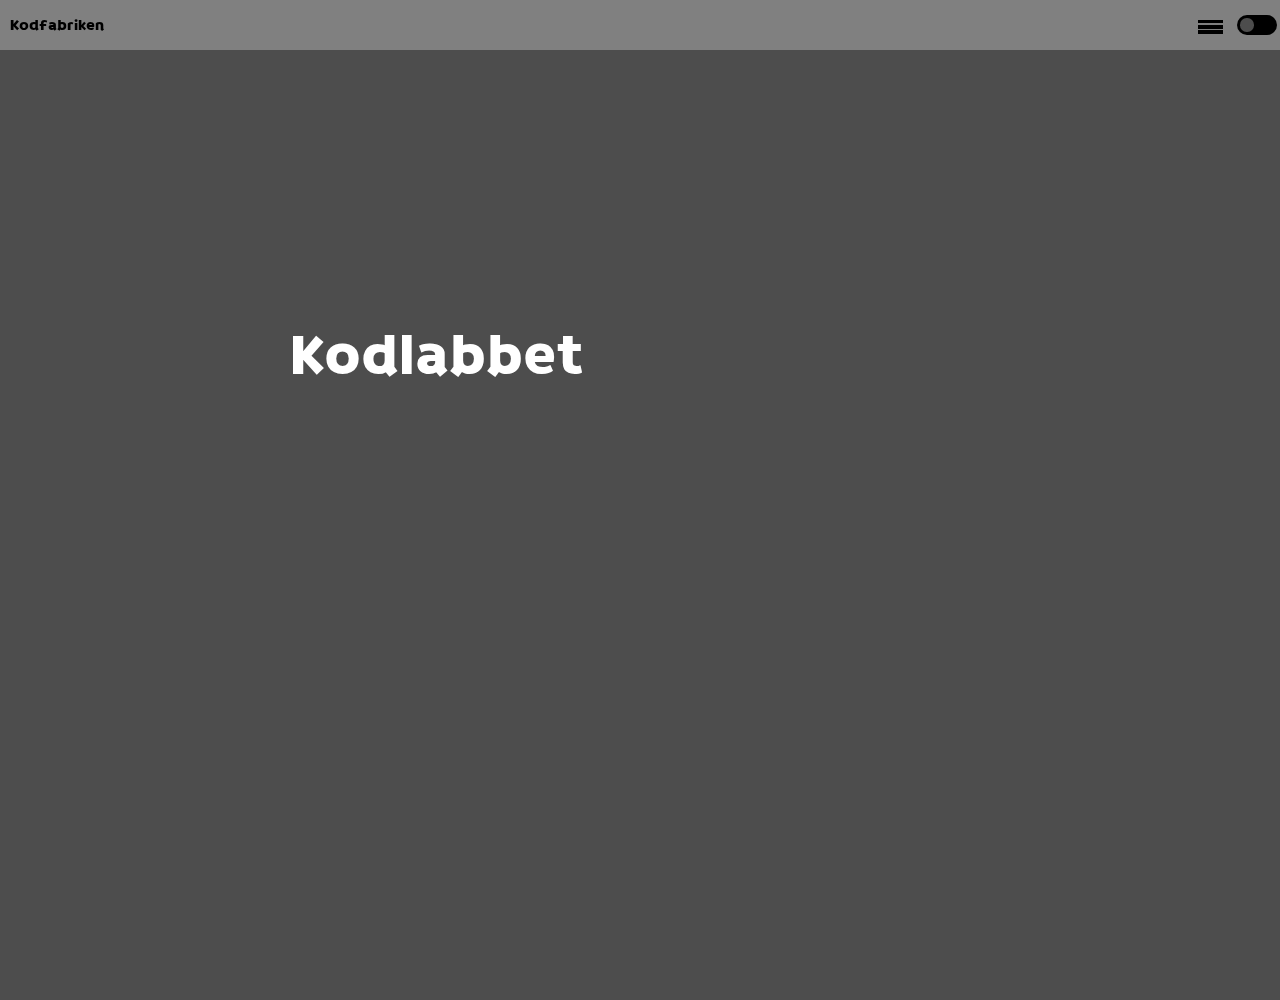
<file: index.html>
<!DOCTYPE html>
<html lang="en">
<head>
    <link href="https://cdn.jsdelivr.net/npm/bootstrap@5.3.2/dist/css/bootstrap.min.css" rel="stylesheet" integrity="sha384-T3c6CoIi6uLrA9TneNEoa7RxnatzjcDSCmG1MXxSR1GAsXEV/Dwwykc2MPK8M2HN" crossorigin="anonymous">
    <link rel="preconnect" href="https://fonts.googleapis.com">
<link rel="preconnect" href="https://fonts.gstatic.com" crossorigin>
<link href="https://fonts.googleapis.com/css2?family=Bakbak+One&family=Braah+One&family=Calligraffitti&family=Lato:wght@700&display=swap" rel="stylesheet">
   <link href="https://cdn.jsdelivr.net/npm/bootstrap@5.3.2/dist/css/bootstrap.min.css" rel="stylesheet" integrity="sha384-T3c6CoIi6uLrA9TneNEoa7RxnatzjcDSCmG1MXxSR1GAsXEV/Dwwykc2MPK8M2HN" crossorigin="anonymous">
   
   <link rel="stylesheet" href="design.css">
    <meta charset="UTF-8">
    <meta name="viewport" content="width=device-width, initial-scale=1.0">
    <title>Startsida</title>
</head>
<body>
   
    <header>
        
        
        <a href="index.html" class="logo" >Kodfabriken</a>
        <div class="menubuttons">
            <div class="meny" >
                <span class="ham1"></span>
                <span class="ham2"></span>
                <span class="ham3"></span>
            </div>
                <div class="darkModeContainer" style="display:flex; ">
                <input id="dark-mode" class="toggle" type="checkbox" style="display:flex; align-items:center;">
                <div class="curtain"></div>
            </div>
            </div>
                <div class="headerLinkS" >
                    <a href="tutorials.html" class="link1" >Tutorials</a>
                    <a href="information.html" class="link2">Information</a>
                </div>
               
            </div> 
            
            <div class="block">
            
                <nav>
                     <ul>
                            <li><a href="tutorials.html">Tutorials</a></li>
                            <li><a href="#">Link 2</a></li>
                            <li><a href="#">Link 3</a></li>
                    </ul>
                </nav>
            </div>
        
        
        </header>
    <main>
        <div>
            <div class="startsidaLogo">
                <p class="text-center">Kodlabbet</p>
            </div>
        </div>
        
            <!-- Knapp för att komma till menyerna.-->
            <!-- <div class="text-center">
                <div class="tutorialsKnapp">
                <a href="tutorials.html">Tutorials</h1></a>
            
                </div>
            </div>  -->
            
        

        <!--
        <img src="367274-deepminds-ai-is-learning-about-the-art-of-coding.jpg" alt="programmeringsbild" class="startsidabild">-->
    </main>
    <script src="script.js"></script>
   
</body>
</html>
</file>
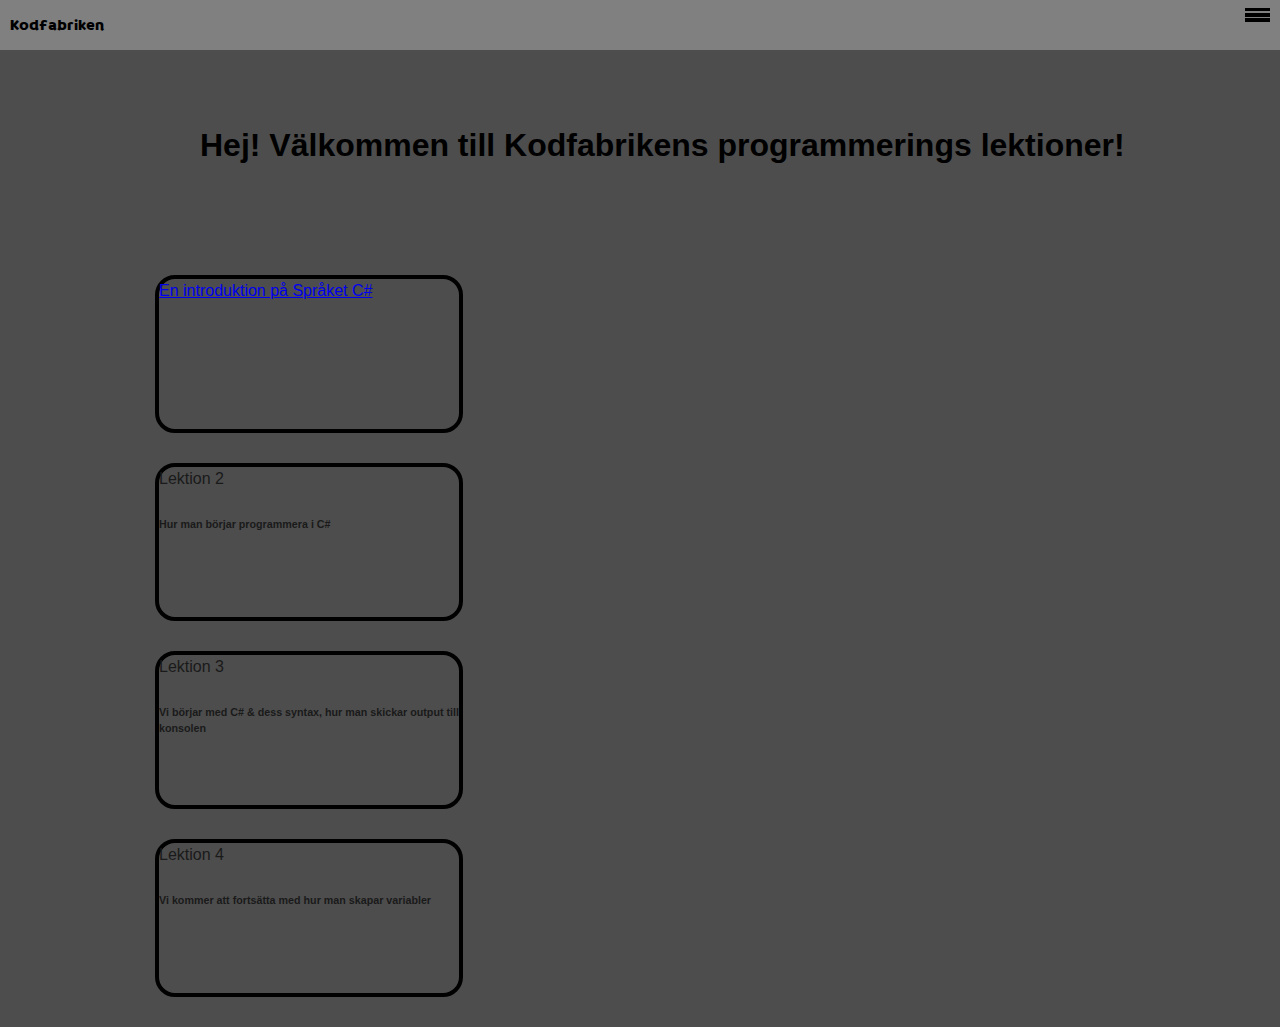
<file: tutorials.html>
<!DOCTYPE html>
<html lang="en">
<head>
    <link rel="stylesheet" href="design.css">
    <meta charset="UTF-8">
    <meta name="viewport" content="width=device-width, initial-scale=1.0">
    <link href="https://fonts.googleapis.com/css2?family=Bakbak+One&family=Braah+One&family=Calligraffitti&family=Lato:wght@700&display=swap" rel="stylesheet">

    <link href="https://cdn.jsdelivr.net/npm/bootstrap@5.3.2/dist/css/bootstrap.min.css" rel="stylesheet" integrity="sha384-T3c6CoIi6uLrA9TneNEoa7RxnatzjcDSCmG1MXxSR1GAsXEV/Dwwykc2MPK8M2HN" crossorigin="anonymous">
    <title>Tutorials</title>
</head>
<body>
    <header>
        <a href="index.html" class="logo" >Kodfabriken</a>
        <div class="meny">
            <span class="ham1"></span>
            <span class="ham2"></span>
            <span class="ham3"></span>
        </div>
        
        <div class="block">
            <nav>
                 <ul>
                        <li><a href="tutorials.html">Tutorials</a></li>
                        <li><a href="#">Link 2</a></li>
                        <li><a href="#">Link 3</a></li>
                </ul>
            </nav>
        </div>
        <div class="headerLinkS">
            <a href="tutorials.html" class="link1" >Tutorials</a>
            <a href="information.html" class="link2">Information</a>
        </div>
    </header>
    <main>
        
            <div>             <h1 style="position: absolute; top:100px; left:200px; color: #000000;" >Hej! Välkommen till Kodfabrikens programmerings lektioner!</h1> 
            <div class="row" style="position:absolute; top: 240px; left: 120px; margin: 5px;">
                
                <div class="col-md-3" style="width:300px; height: 150px;">
                <a href="tutorial1.html">
                  <div   id="tut1">
                    En introduktion på Språket C#
                   
                   <!-- <img src="COLOURBOX4380441.jpg" class="Tut1img" alt="Programmering"> -->
                   
                 
            </a>
        </div>
        </div>

          

            
            <div id="tut2" class="col-md-3" style="width:300px; height:150px;">
                
                Lektion 2
            

                <h6> Hur man börjar programmera i C#</h6>
            </div>
            
            
            <div id="tut3" class="col-md-3" style="width:300px; height:150px;">
                Lektion 3



                <h6> Vi börjar med C# & dess syntax, hur man skickar output till konsolen</h6>
            </div>
            
            <div  id="tut4"  class="col-md-3" style="width:300px; height:150px;">
                Lektion 4

                <h6> Vi kommer att fortsätta med hur man skapar variabler</h6>
            </div>

                
             </div>

    </main>

    <script src="script.js"></script>
</body>
</html>
</file>
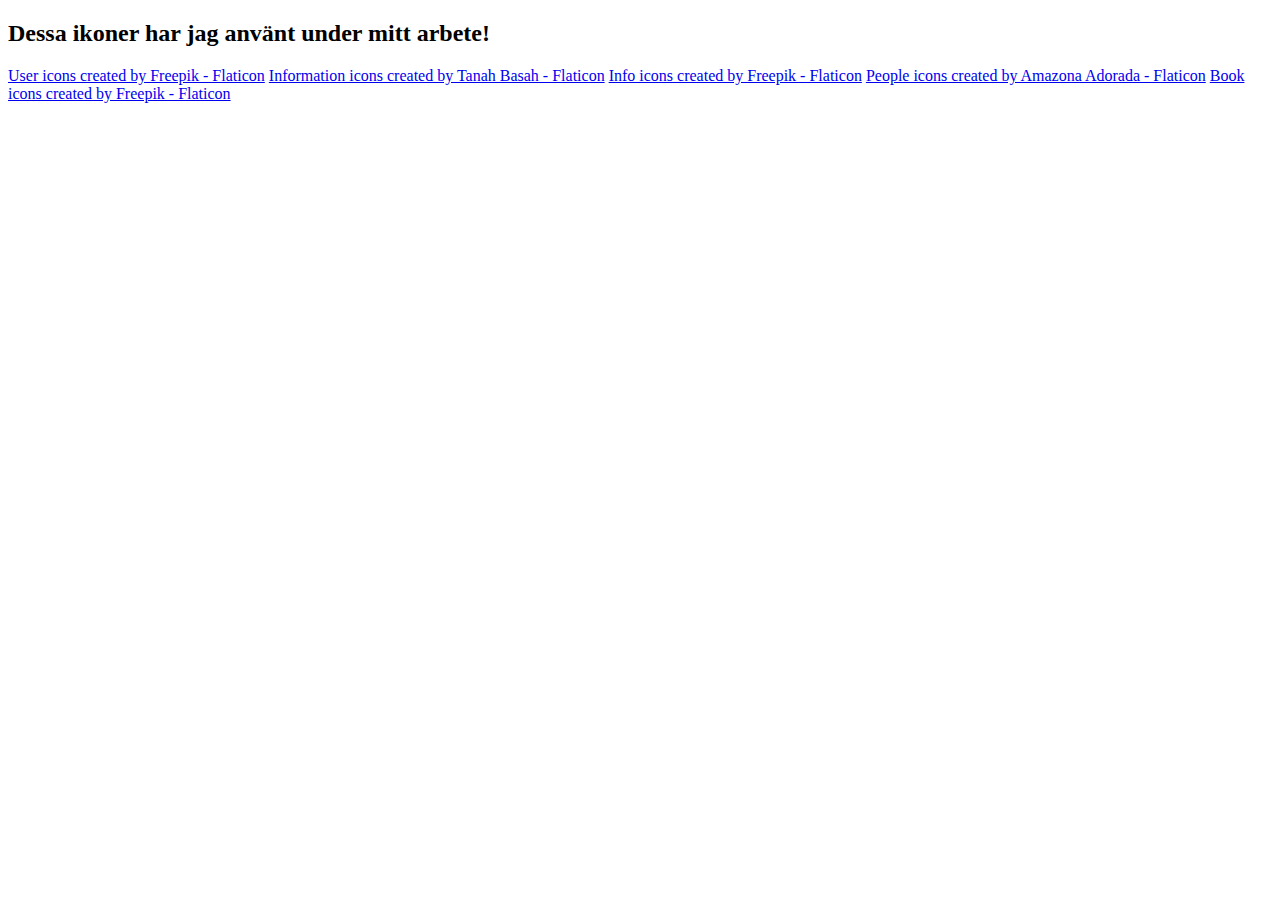
<file: gymnasiearbete/info.html>
<!DOCTYPE html>
<html lang="en">
<head>
    <meta charset="UTF-8">
    <meta name="viewport" content="width=device-width, initial-scale=1.0">
    <title>Document</title>
</head>
<body>
    
    <h2>Dessa ikoner har jag använt under mitt arbete!</h2>
    <a href="https://www.flaticon.com/free-icons/user" title="user icons">User icons created by Freepik - Flaticon</a>
    <a href="https://www.flaticon.com/free-icons/information" title="information icons">Information icons created by Tanah Basah - Flaticon</a>
    <a href="https://www.flaticon.com/free-icons/info" title="info icons">Info icons created by Freepik - Flaticon</a>
    <a href="https://www.flaticon.com/free-icons/people" title="people icons">People icons created by Amazona Adorada - Flaticon</a>
    <a href="https://www.flaticon.com/free-icons/book" title="book icons">Book icons created by Freepik - Flaticon</a>
</body>
</html>
</file>
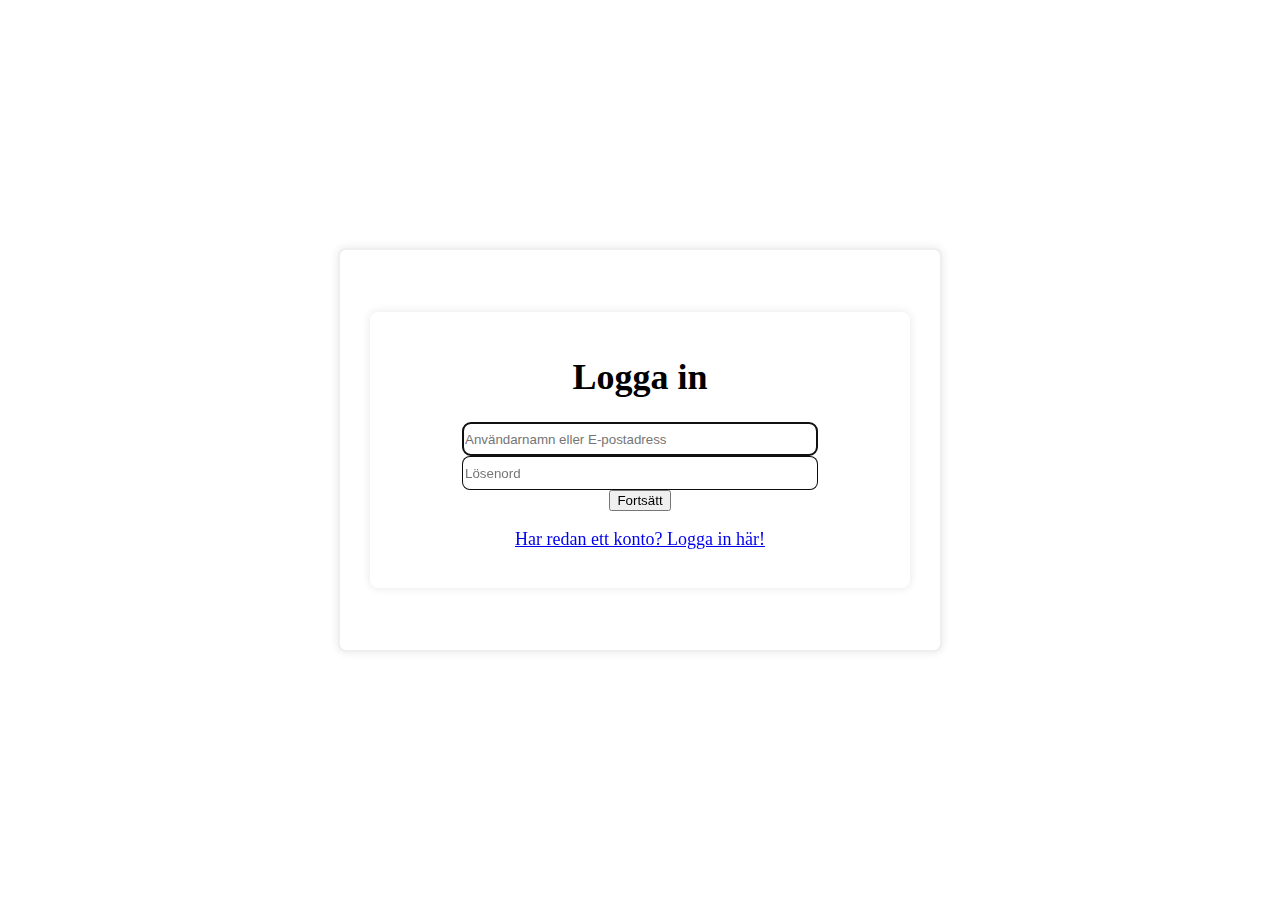
<file: gymnasiearbete/Loggain.html>
<!DOCTYPE html>
<html lang="en">
<head>
    <meta charset="UTF-8">
    <meta name="viewport" content="width=device-width, initial-scale=1.0">
    <link rel="stylesheet" href="style2.css">
    <title>Logga in</title>
</head>
<body>
    <div class="container">
        <form class="form" id="login">
            <h1 class="form_title">Logga in</h1>
            <div class="form__message--error"></div>
            <div class="form__input-group"></div>
            <input type="text" autofocus class="form__input" placeholder="Användarnamn eller E-postadress">
            <div class="felmeddelande-error"></div>
            <div class="form__input-group"></div>
            <input type="password" autofocus class="form__input" placeholder="Lösenord">
            <div class="felmeddelande-error"></div>
            <button class="form__knapp" type="submit">Fortsätt</button>
           
            <p class="form__text">
                <a href="skapakonto.html" class="form__link" id="linkloggain">Har redan ett konto? Logga in här!</a>
            </p>
        </form>
        
    </div>
    <script src="script.js"></script>
</body>
</html>
</file>
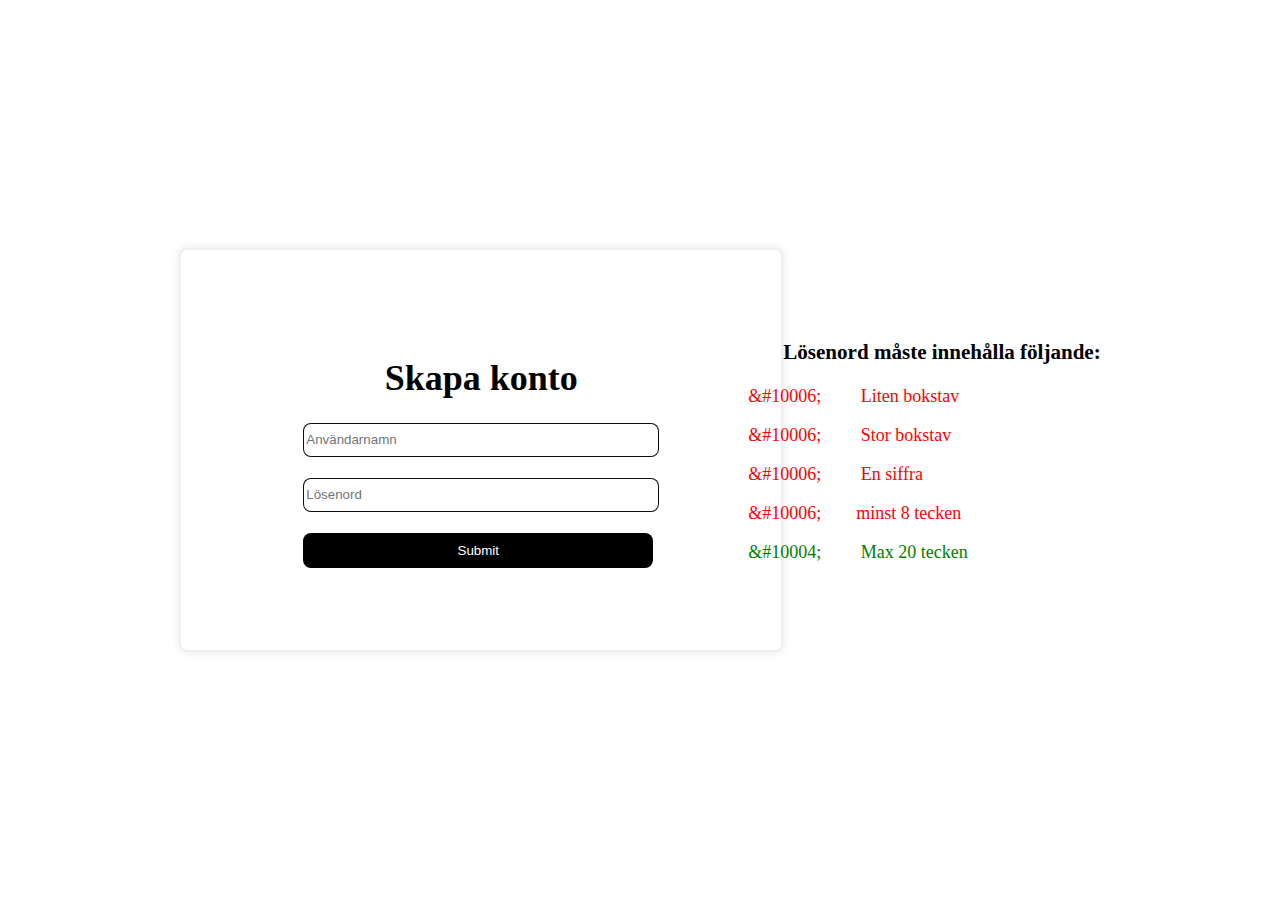
<file: gymnasiearbete/skapakonto.html>
<!DOCTYPE html>
<html lang="en">
<head>
    <meta charset="UTF-8">
    <meta name="viewport" content="width=device-width, initial-scale=1.0">
    <title>Skapa konto</title>
    <link rel="stylesheet" href="style2.css">
    
</head>
<body>
    
    <div class="container">
        <h1>Skapa konto</h1>

    <form id="form" method="POST">
        
         <input type="text" name="usrname" id="usrname" placeholder="Användarnamn">
         <br>
        <br>
        
        
        
    
        
        <input type="password" name="password" id="password" onkeyup="valideralösen()"     placeholder="Lösenord">
        <br>
        <br>
        <input class="knappen" type="submit">
       
    </div>
    <div class="meddelande">
        <h3> Lösenord måste innehålla följande: </h3>  
        <p id="bokstav" class="invalid"> Liten bokstav</p>
        <p id="storbkstv" class="invalid"> Stor bokstav</p>
        <p id="nmr" class="invalid"> En siffra </p>
        <p id="längd" class="invalid">minst 8 tecken</p>
        <p id="maxlängd" class="valid"> Max 20 tecken</p>
    </div>
    
    
    <script: src="script2.js" type="module"></script>
    <script src="script2.js"></script>
    <style>
      #meddelande {
    display:none;
    background: #f1f1f1;
    color: #000;
    position: relative;
    padding: 20px;
    margin-top: 10px;
  }
  
  #meddelande p {
    padding: 10px 35px;
    font-size: 18px;
  }
  
  .valid {
    color: green;
  }
  
  .valid:before {
    position: relative;
    left: -35px;
    content: "&#10004;";
  }
  
  .invalid {
    color: red;
  }
  
  .invalid:before {
    position: relative;
    left: -35px;
    content: "&#10006;";
  }
    
</style>

    </form>
    
</body>
</html>
</file>
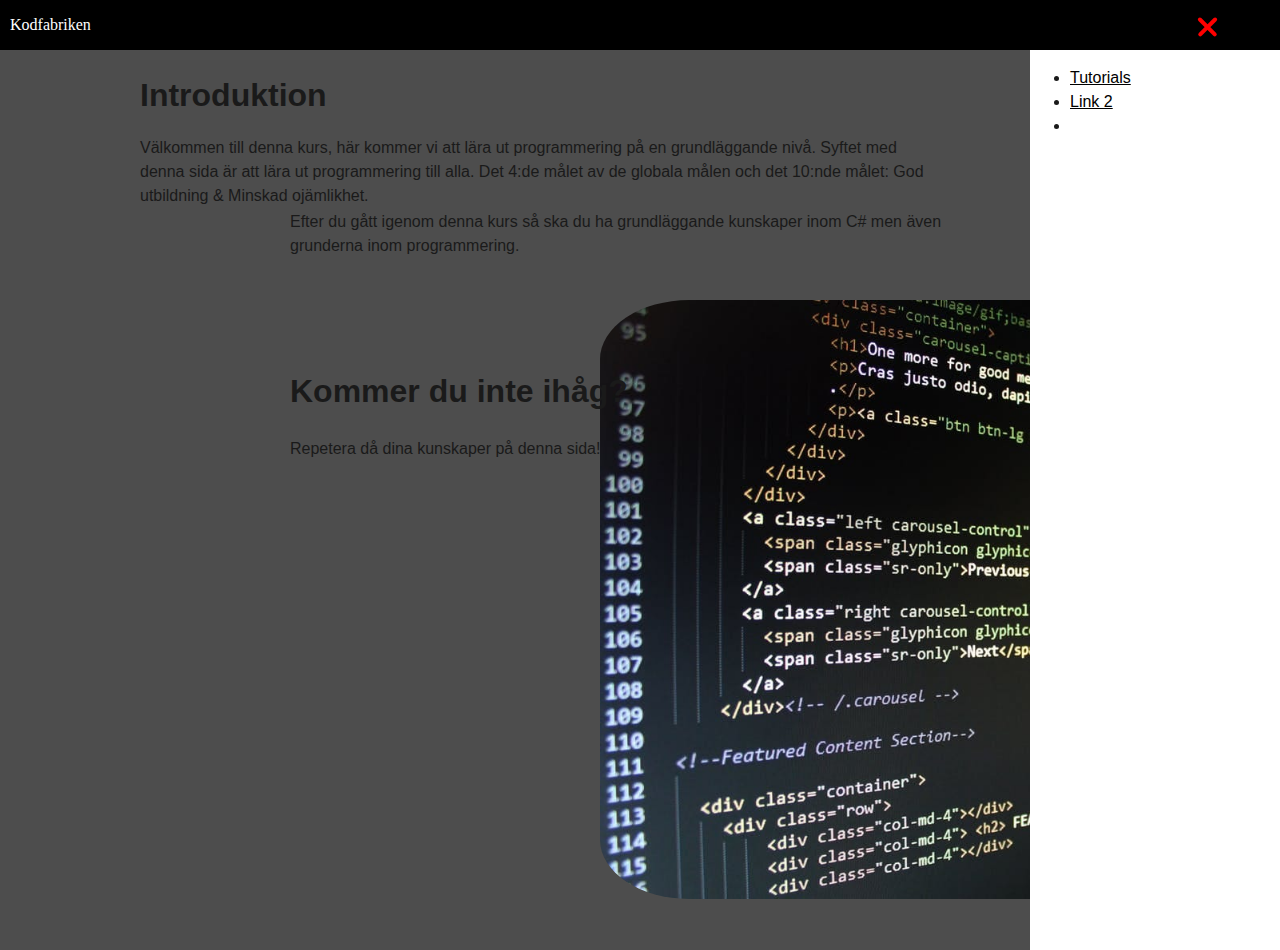
<file: gymnasiearbete/tutorial1.html>
<!DOCTYPE html>
<html lang="en">
<head>
    <meta charset="UTF-8">
    <meta name="viewport" content="width=device-width, initial-scale=1.0">
    <link rel="stylesheet" href="style.css">
    <link href="https://cdn.jsdelivr.net/npm/bootstrap@5.3.2/dist/css/bootstrap.min.css" rel="stylesheet" integrity="sha384-T3c6CoIi6uLrA9TneNEoa7RxnatzjcDSCmG1MXxSR1GAsXEV/Dwwykc2MPK8M2HN" crossorigin="anonymous">
    <title>Tutorials</title>
</head>
<body>
        <header>
    <a href="index.html" class="logo" >Kodfabriken</a>
            <div class="meny">
                <span class="ham1"></span>
                <span class="ham2"></span>
                <span class="ham3"></span>
            </div>
            
            <div class="block">
                <nav>
                     <ul>
                            <li><a href="tutorials.html" class="lnk1">Tutorials</a></li>
                            <li><a href="tutorial1.html" class="lnk2">Link 2</a></li>
                            <li><a href="tutorial2.html" class="ln3">Link 3</a></li>
                    </ul>
                </nav>
            </div>
            
        
        </header>
        <main>
        <h1 class="into-text" style="position:absolute; left:140px; top:50px; ">Introduktion</h1>
        <div style=" position: absolute; left:140px; top:120px; width:800px;">
        <p>Välkommen till denna kurs, här kommer vi att lära ut programmering på en grundläggande nivå. Syftet med denna sida är att lära ut programmering till alla. Det 4:de målet av de globala målen och det 10:nde målet: God utbildning & Minskad ojämlikhet. </p>
        <br>
        </div>
        <div class="text2">
            <br>
            <br>
            <br>
            <br>
            <br>
            <br>
            
        <p> Efter du gått igenom denna kurs så ska du ha grundläggande kunskaper inom C# men även grunderna inom programmering.</p>
        </div>

        <br>
        <br>
        <br>
        <h1>
            Kommer du inte ihåg?
        </h1>
        <p> Repetera då dina kunskaper på denna sida! </p>
        <img src="0_VYGU5sx8ET8hbar1-min.jpg" alt="programmering/kod " class="tut1img">
    </main>
    <script src="script.js"></script>
    </body>
</html>
</file>
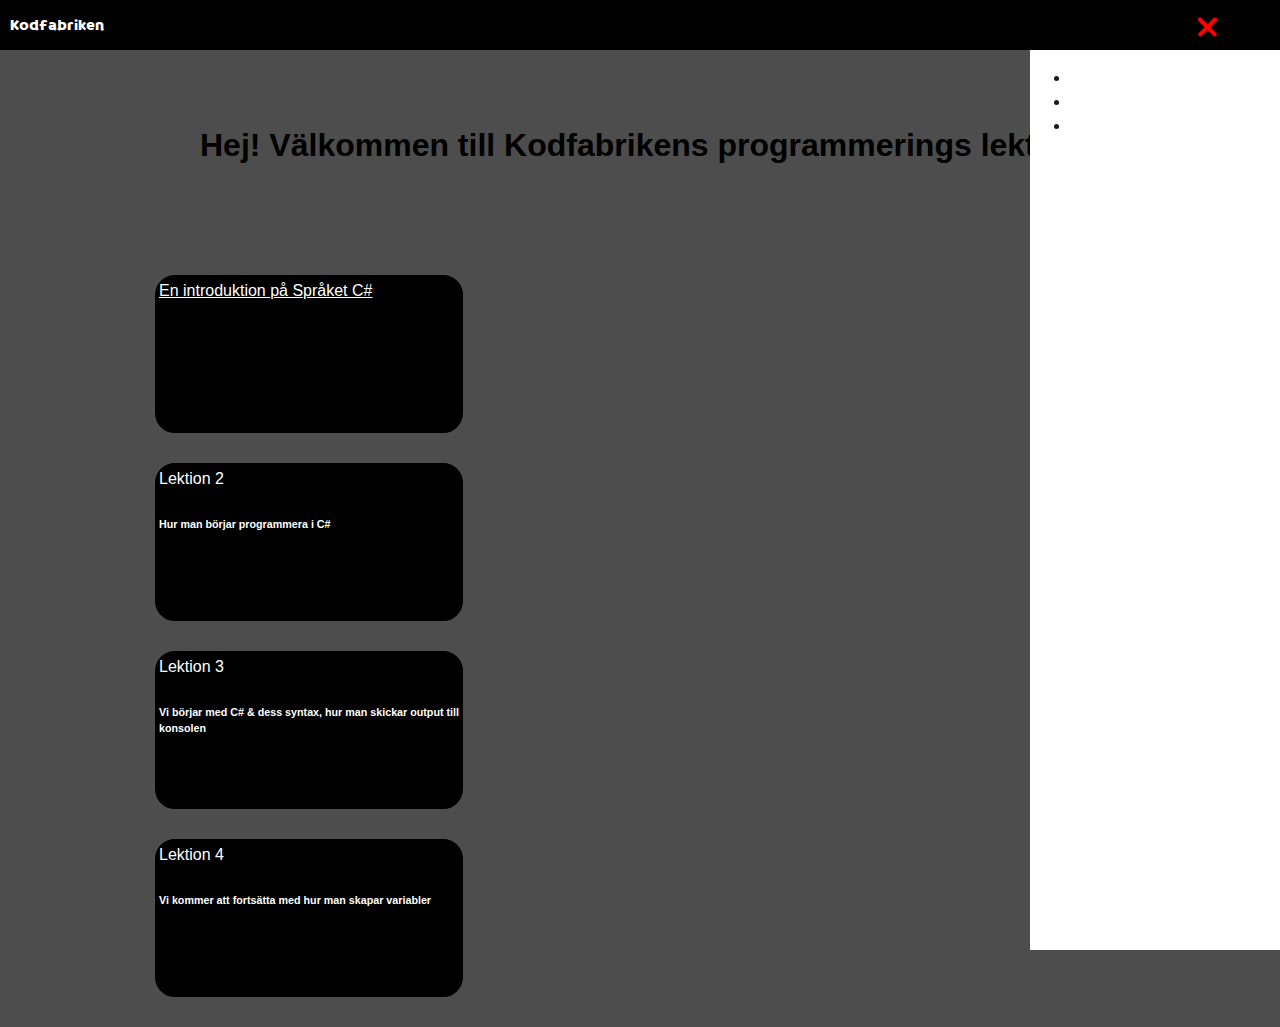
<file: gymnasiearbete/tutorials.html>
<!DOCTYPE html>
<html lang="en">
<head>
    <link rel="stylesheet" href="style.css">
    <meta charset="UTF-8">
    <meta name="viewport" content="width=device-width, initial-scale=1.0">
    <link href="https://fonts.googleapis.com/css2?family=Bakbak+One&family=Braah+One&family=Calligraffitti&family=Lato:wght@700&display=swap" rel="stylesheet">

    <link href="https://cdn.jsdelivr.net/npm/bootstrap@5.3.2/dist/css/bootstrap.min.css" rel="stylesheet" integrity="sha384-T3c6CoIi6uLrA9TneNEoa7RxnatzjcDSCmG1MXxSR1GAsXEV/Dwwykc2MPK8M2HN" crossorigin="anonymous">
    <title>Tutorials</title>
</head>
<body>
    <header>
        <a href="index.html" class="logo" >Kodfabriken</a>
        <div class="meny">
            <span class="ham1"></span>
            <span class="ham2"></span>
            <span class="ham3"></span>
        </div>
        
        <div class="block">
            <nav>
                 <ul>
                        <li><a href="tutorials.html">Tutorials</a></li>
                        <li><a href="#">Link 2</a></li>
                        <li><a href="#">Link 3</a></li>
                </ul>
            </nav>
        </div>
        <div class="headerLinkS">
            <a href="tutorials.html" class="link1" >Tutorials</a>
            <a href="information.html" class="link2">Information</a>
        </div>
    </header>
    <main>
        
            <div>             <h1 style="position: absolute; top:100px; left:200px; color: #000000;" >Hej! Välkommen till Kodfabrikens programmerings lektioner!</h1> 
            <div class="row" style="position:absolute; top: 240px; left: 120px; margin: 5px;">
                
                <div class="col-md-3" style="width:300px; height: 150px;">
                <a href="tutorial1.html">
                  <div   id="tut1">
                    En introduktion på Språket C#
                   
                   <!-- <img src="COLOURBOX4380441.jpg" class="Tut1img" alt="Programmering"> -->
                   
                 
            </a>
        </div>
        </div>

          

            
            <div id="tut2" class="col-md-3" style="width:300px; height:150px;">
                
                Lektion 2
            

                <h6> Hur man börjar programmera i C#</h6>
            </div>
            
            
            <div id="tut3" class="col-md-3" style="width:300px; height:150px;">
                Lektion 3



                <h6> Vi börjar med C# & dess syntax, hur man skickar output till konsolen</h6>
            </div>
            
            <div  id="tut4"  class="col-md-3" style="width:300px; height:150px;">
                Lektion 4

                <h6> Vi kommer att fortsätta med hur man skapar variabler</h6>
            </div>

                
             </div>

    </main>

    <script src="script.js"></script>
</body>
</html>
</file>
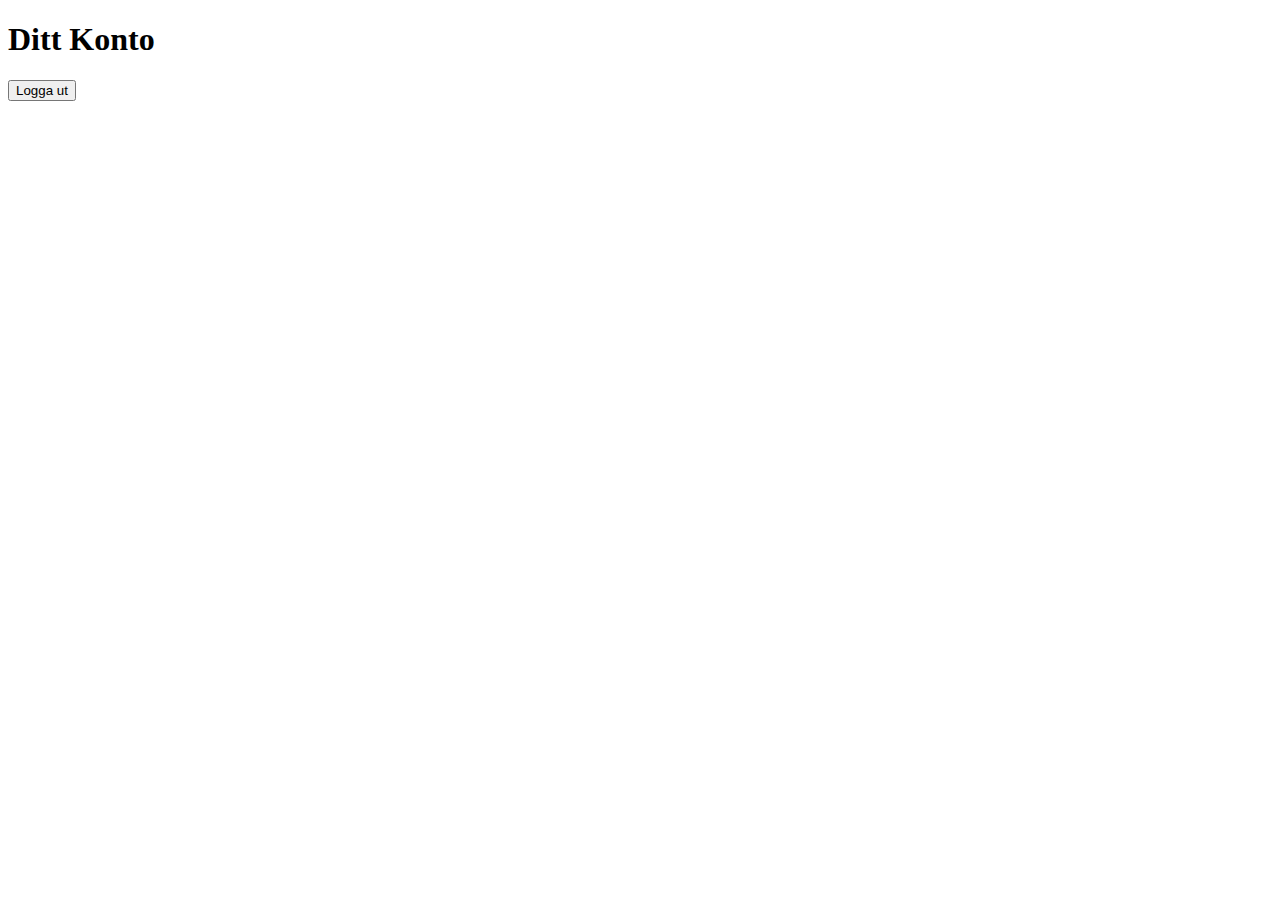
<file: gymnasiearbete/user.html>
<!DOCTYPE html>
<html lang="en">
<head>
    <meta charset="UTF-8">
    <meta name="viewport" content="width=device-width, initial-scale=1.0">
    <title>Ditt Konto</title>
</head>
<body>
    <div class="container">
        <h1 class="inactive">Ditt Konto</h1>

        <h2 class="inactive" id="usrname"></h2>
        <h2 class="inactive" id="emailAddress"></h2>
        <h2 class="inactive" id="poäng"></h2>
        <h2 class="inactive" id="rank"></h2>
        <div class="inactive" id="bar"></div>
        <button class="inactive" id="logOut">Logga ut</button>

        <h1 class="inteInloggad"></h1>

    </div>

    <script>
        var username = document.getElementById("usrname");
        var email = document.getElementById("emailAddress");
        var poäng = document.getElementById("poäng");
        var rank = document.getElementById("rank");
        var bar = document.getElementById("bar");
        var logOut = document.getElementById("logOut");


        var user = JSON.parse(localStorage.getItem("user"));
    
    </script>
</body>
</html>
</file>
<file: design.css>
:root
{
   /* --body-background-color: #787878;*/
    --text-font: 'Braah One';
    --dur: 0.3s;
        font-size: calc(40px + (80 -40) * (100vw - 320px) /(2560/320));
}
header
{
    text-align: center;
}


body
{
   
     overflow:hidden; 
  /*  background-color: var(--body-background-color); */
    color: hsl(0 , 0%, 10%);
    font: 1em/1.5 sans-serif;
    height:1000px;
    overflow: scroll;
    overflow-x: hidden;
    margin:0;
   
}


body, .toggle::before, .toggle::after
{
    background: hsl(0, 0%, 30%);
}

body, .toggle
{
position:relative;
}

/* gardin objektet som man byter till dark mode med. */
.curtain
{
    background: hsl(0, 0%, 100%);
    mix-blend-mode: difference;
    pointer-events: none;
    width:100%;
    height:100%;
    transform: scaleX(0);
    transform-origin: 0 50%;
    top: 0;
    left: 0;
}

/* När man togglar mellan de olika lägena*/
.toggle
{
    background: currentColor;
    border-radius: 0.75em;
    cursor:pointer;
    width: 3em;
    height: 1.5em;
    -webkit-appearance: none;
    appearance: nome;
    -webkit-tap-highlight-color: transparent;
    overflow: hidden;


}

.curtain, .toggle::before, .toggle::after
{
position:absolute;
transition: transform var(--dur);
}

.curtain, .toggle::before, .toggle:checked::after
{
    transition-timing-function: ease-out;

}

.toggle::before, .toggle::after
{
    border-radius: 50%;
    content: "";
    display:block;
    top:0.25em;
    left:0.25em;
    width:1em;
    height: 1em;
}

.toggle::before, .toggle:checked::after
{
    transition-delay: 0s;
}

.toggle:checked::before, .toggle::after
{
    transition-delay: calc(var(--dur)* 0.75);
    transition-timing-function: cubic-bezier(0.3, 1.6, 0.5, 0.7);
}

.toggle::before
{
    transform: translateX(-1.5em);
}
.toggle:checked::before
{
    transform: translateX(1.5em);
}

.toggle:checked::after
{
    transform: translateX(3em);
}

.toggle:checked ~ .curtain
{
    transform: scaleX(1);
}

.toggle:focus
{
    outline: transparent;
}
header
{
    
    background-color: grey;
    
    display: flex;
    height:50px;
    width:100%; 
    margin:0;
    justify-content: space-between;
    align-items: center;
}


.logo
{
    margin:10px;
    text-align: left;
    font-family: var(--text-font);
    color:black;
    text-decoration: none;
    display: inline-block;
    
}
.logo:hover
{
color: #1B278B;
}

.logo:after {
    content: '';
    position: absolute;
    width: 100%;
    transform: scaleX(0);
    height: 2px;
    bottom: 0;
    left: 0;
    background-color: #1B278B;
    transform-origin: bottom right;
    transition: transform 0.25s ease-out;
}

.logo:hover:after {
    transform: scaleX(1);
    transform-origin: bottom left;
}
.headerLinkS
{
    display: none;
}
.link1
{
    font-family: var(--text-font);
    color: black;
    text-decoration: none;
    margin:60px;
    display:none;   
}
.link2
{
 text-decoration: none;
 color: black;
 font-family: var(--text-font);
display: none;

}
.link1:hover
{
    color:#1B278B;

}
.link2:hover
{
    color: #1B278B;
}

.menubuttons
{
    display:flex;
    flex-wrap: wrap;
    justify-content: space-around;
}

.block
{
    position:absolute;
    top:50px;
    right:0;
    height:100vh;
    width:400px;
    background-color: #292967;
    z-index: -99;
    transform: translateX(100%);
}

.block.active
{
    transform: translateX(0);
    transition:0.5s;
    z-index:2;
}
.lnk1
{

    color:black;
}
.lnk2
{
    color:black;
}
.lnk3
{
    
    color:black;
}
.ham1
{
    width:25px;
    height: 3.5px;
    background-color:black;
    position:absolute;
    top:7.5px;
    right:10px;
   
}
.ham2
{
   
    width:25px;
    height:3.5px;
    background-color: black;
    position:absolute;
    top: 13px;
    right: 10px;
}
.ham3
{
    
    width:25px;
    height:3.5px;
    background-color: black;
    position:absolute; 
    top: 18px;
    right: 10px;
}
.meny   
{
    display:flex;
    position:relative;
    font-size:20px;
    padding:0px;
    cursor:pointer;
    transition: 0.2s;
    height:100%;
    width:50px;
    
}



.meny span
{
    transition:0.5s;
}
.meny.active .ham1
{
    
    top:11px;
    transform:rotate(45deg);
    
  
}
.meny.active .ham2
{
    opacity: 0;
    
}


.meny.active .ham3
{
    
    transform:rotate(-45deg);
    top:11px;
    
}



.link
{

    position: absolute;
    top:10px;
    right:40px;
    font-size:20px;
}

.startsidaLogo
{
    text-align: center;
    position:absolute;
    top: 250px;
    font-size:60px;

    animation-name: textanimation;
    animation-duration:0.7s;
    font-family: var(--text-font);
    -webkit-animation-fill-mode: forwards;
    user-select: none;
    z-index: 1;
    color:black;    
}
.startsidaLogo, toggle::before
{
    color:black;
    z-index:1;
}

 .startsidaLogo, toggle::before, toggle::after
{
    color:white;
    
}


.tutorialsKnapp
{
    border-style:dotted;
    position: absolute;
    left: 550px;
    top:320px;
    border-radius: 10px;
    width:85px;
    height:35px;
    text-align:center;
    background-color:#1B278B;
    font-size:20px;

}

/* rutor för alla tutorials */
.col-md-3
{
    
    margin: 30px;
    height:150px;
    width:200px;
    border: solid black;
    border-radius:20px;
    border-width:4px;

}

.col-md-3:hover
{
    animation-name: lektionsKnapp;
    animation-duration: 2.0000001s;
    animation-delay: 0;
    
}

@keyframes lektionsKnapp 
{
    0%
    {
        border-left-color: green;
        
    }

    20%
    {
        border-top-color: green;

    }
    40%
    {
        border-right-color: green;
    }
    60%
    {
        border-bottom-color:green;
    }
    80%
    {
        border-color: green;    
    }
}
main
{
   /* display: flex;*/
    
    max-width:700px;
    margin:auto;
    justify-content: center;
}
.tut1titel
{
    z-index: -1;
}
.tut1img
{
   position:absolute;
   top:300px;
   right:-220px;

   
   z-index: -2;
   
   width:100vh;
   border-radius:9.9%;
   
}
.texter
{
    display:flex;
    justify-content:space-around;
    flex-wrap: wrap;
}
.button:hover
{
    height:45px;
    width:95px;
    
}
.intro-text
{
    
    right:50px; 

}

.textbox
{
    border-style:solid;
    height: 120px;
    width: 360px;
}
@media screen and (max-width:780px)
{
   
    .link1
    {
        display: none;
    }
    .link2
    {
        display: none;
        display:none;

    }

    .block
    {
    
        width:100px;

    }

    .meny.active
    {
        width:100px;
        transition:0.555555599s;
        position:relative;
    }
    .startsidaLogo
    {
        text-align: center;
    }
    .meny:hover
    {
        background-color:#1B278B;
    }
    .headerLinkS
    {
        display:none;
    }

}
@keyframes textanimation
{
    0%
    {
        
        left:0%;

    }
  
    100%
    {
        left:35%;
        
    }
}
</file>
<file: gymnasiearbete/style2.css>
body
{
    --color-error: #cc3333;
    --color-success: #4bb544;
    --border-radius: 8px;
    margin:0;
    height: 100vh;
    display: flex;
    align-items:center;
    justify-content: center;
    font-size: 18px;

}

.container
{
    display: flex;
    flex-direction: column;
    align-items: center;
    justify-content: center;
    /* padding: 20px; */
    border-radius: var(--border-radius);
    box-shadow: 0 0 10px rgba(0,0,0,0.1);
    background: #fff;
    height: 400px;
    width: 600px;
    border: 2px solid #1111;

}
input
{
    width:350px;
    height: 30px;
    border-radius: var(--border-radius);
    border: 1.5px solid #000001f2;
}
.knappen
{
    width: 350px;
    height: 35px;
    border-radius: var(--border-radius);
    background-color: #000000;
    color: #ffffff;
    
}
.form
{
    display: flex;
    flex-direction: column;
    align-items: center;
    justify-content: center;
    padding: 20px;
    border-radius: var(--border-radius);
    box-shadow: 0 0 10px rgba(0,0,0,0.1);
    background: #fff;
    width: 500px;
    
}
.usrname
{
    border-radius: var(--border-radius);
    height: 30px;
    width: 200px;
    margin-bottom: 10px;
    width: 5000px;
    padding: 10px;
}

.form__link:hover
{
    text-decoration: underline;
}




  
  .password 
  {
      border-radius:20px;
      height: 30px;
      width: 200px;
  
  }
  .felmeddelande
  {
      color: red;
      font-size: 20px;
      
  }
  .korrektmeddelande
  {
      color: green;
      font-size: 20px;
  }
</file>
<file: gymnasiearbete/style.css>
:root
{
   /* --body-background-color: #787878;*/
    --text-font: 'Braah One';
    --dur: 0.3s;
        font-size: calc(40px + (80 -40) * (100vw - 320px) /(2560/320));
}



body
{
   
     overflow:hidden; 
  /*  background-color: var(--body-background-color); */
    color: hsl(0 , 0%, 10%);
    font: 1em/1.5 sans-serif;
    height:100%;
    overflow: scroll;
    overflow-x: hidden;
    margin:0;
   
}


body, .toggle::before, .toggle::after
{
    background: hsl(0, 0%, 30%);
}

body, .toggle
{
position:relative;
}

/* gardin objektet som man byter till dark mode med. */
.curtain
{
    background: hsl(0, 0%, 100%);
    mix-blend-mode: difference;
    pointer-events: none;
    width:100%;
    height:560px;
    transform: scaleX(0);
    transform-origin: 0 50%;
    top: 40px;
    left: 0;
}

/* När man togglar mellan de olika lägena*/
.toggle
{
    background: currentColor;
    border-radius: 0.75em;
    cursor:pointer;
    width: 3em;
    height: 1.5em;
    -webkit-appearance: none;
    appearance: nome;
    -webkit-tap-highlight-color: transparent;
    overflow: hidden;


}

.curtain, .toggle::before, .toggle::after
{
position:absolute;
transition: transform var(--dur);
}

.curtain, .toggle::before, .toggle:checked::after
{
    transition-timing-function: ease-out;

}

.toggle::before, .toggle::after
{
    border-radius: 50%;
    content: "";
    display:block;
    top:0.25em;
    left:0.25em;
    width:1em;
    height: 1em;
}

.toggle::before, .toggle:checked::after
{
    transition-delay: 0s;
}

.toggle:checked::before, .toggle::after
{
    transition-delay: calc(var(--dur)* 0.75);
    transition-timing-function: cubic-bezier(0.3, 1.6, 0.5, 0.7);
}

.toggle::before
{
    transform: translateX(-1.5em);
}
.toggle:checked::before
{
    transform: translateX(1.5em);
}

.toggle:checked::after
{
    transform: translateX(3em);
}

.toggle:checked ~ .curtain
{
    transform: scaleX(1);
}

.toggle:focus
{
    outline: transparent;
}
header
{
    
    background-color: black;
    
    display: flex;
    height:50px;
    width:100%; 
    margin:0;
    justify-content: space-between;
    align-items: center;
    position:relative;
    
    
}


.logo
{
    margin:10px;
    text-align: left;
    font-family: var(--text-font);
    color:white;
    text-decoration: none;
    display: inline-block;
    
}
.logo:hover
{
    color: #1B278B;
}

.logo:after {
    content: '';
    position: absolute;
    width: 100px;
    transform: scaleX(0);
    height: 2px;
    bottom: 0;
    left: 0;
    background-color: #1B278B;
    transform-origin: bottom right;
    transition: transform 0.25s ease-out;
}

.logo:hover:after {
    transform: scaleX(1);
    transform-origin: bottom left;
}
.headerLinkS
{
    display: none;
}
.link1
{
    font-family: var(--text-font);
    color: black;
    text-decoration: none;
    margin:60px;

    display:none;   

    

}
.link2
{
 text-decoration: none;
 color: black;
 font-family: var(--text-font);

 display: none;


/* display:none; */
margin-right: 80px;
}
.link1:hover
{
    color:#1B278B;

}
.link2:hover
{
    color: #1B278B;
}



.block
{
    position:absolute;
    top:50px;
    right:0;

    height:100vh;
    width:250px;
    background-color: white;
    z-index: 1;
    transform: translateX(100%);

}
.block2
{
    position:absolute;
    top:50px;
    right:0;
    height:100vh;
    width:250px;
    background-color: white;
    z-index: 1;
    transform: translateX(100%);
}
.menyKnappar2
{
    background-color: black;
    width: 170px;
    height: 35px;
    border-radius:8px;
    margin-bottom: 10px;
   
    margin-top: 10px;
    margin-right: 5px;
}
.menyKnappar2:hover
{
    transform: scale(1.05);
}
.menyKnappar2
{
    background-color: black;
    width: 170px;
    height: 35px;
    border-radius:8px;
    margin-bottom: 10px;
   text-decoration: none;
    margin-top: 10px;
    margin-right: 5px;
}
.menyKnappar2:hover
{
    transform: scale(1.05);
}


a
{
    
    color: #ffffff;
}
.icons
{
    height: 30px;
    width:30px;
    margin-right: 10px;
    margin-left:0;

}
.li
{
    font-family: 'Segoe UI', Tahoma, Geneva, Verdana, sans-serif;
    

    height:80vh;
    width:400px;
    background-color: #292967;
    z-index: -99;
    transform: translateX(100%);
    border-radius:20px;
    border: solid white 2px;

}

.block.active
{
    transform: translateX(0);
    transition:0.5s;
    z-index:2;
}
.block2.active
{
    transform: translateX(0);
    transition:0.5s;
    z-index:2;
}
.lnk1
{

    color:black;
}
.lnk2
{
    color:black;
}
.lnk3
{
    
    color:black;
}
.ham1
{
    width:25px;
    height: 3.5px;
    background-color:white;
    position:absolute;
    top:15px;
    right:10px;
   border-radius: 15px;
}
.ham2
{
   
    width:25px;
    height:3.5px;
    background-color: white;
    position:absolute;
    top: 20px;
    right: 10px;
    border-radius: 15px;
}
.ham3
{
    
    width:25px;
    height:3.5px;
    background-color: white;
    position:absolute;
    top: 26px;
    right: 10px;
    border-radius: 15px;
}
.meny
{

    position: absolute;
    right: 50px;
    top:5px;
    font-size:20px;
    padding:10px;
    cursor:pointer;
    transition: 0.2s;
    height:100%;
    width:50px;
    color: white;
    
}
.meny2
{
    position: absolute;
    right: 10px;
    top:5px;

    justify-content: end;

    font-size:20px;
    padding:10px;
    cursor:pointer;
    transition: 0.2s;
    height:100%;
    width:50px;
    
}


.meny span
{
    transition:0.5s;
}
.meny.active .ham1
{
    transform:rotate(45deg);
    top:20px;
    background-color: red;
}
.meny.active .ham2
{
    opacity: 0;
    background-color: red;
}


.meny.active .ham3
{
    
    transform:rotate(-45deg);
    top:20px;
    background-color: red;
}

.meny span
{
    transition:0.5s;
}

.meny2 span
{
    transition:0.5s;
}
.meny2.active .ham1
{
    transform:rotate(45deg);
    top:20px;
    background-color: red;
}
.meny2.active .ham2
{
    opacity: 0;
    background-color: red;
}


.meny2.active .ham3
{
    
    transform:rotate(-45deg);
    top:20px;
    background-color: red;
}



.link
{

    position: absolute;
    top:10px;
    right:40px;
    font-size:20px;
}

.startsidaLogo
{
    /* text-align: center; */
    /* display:flex;
    justify-content: center;*/
    
    position:absolute;
    top: 250px;
    font-size:60px;

    animation-name: textanimation;
    animation-duration:0.7s;
    font-family: var(--text-font);
    -webkit-animation-fill-mode: forwards;
    user-select: none;
    z-index: 1;
    color:black;    
}
.startsidaLogo, toggle::before
{
    color:black;
    z-index:1;
}

 .startsidaLogo, toggle::before, toggle::after
{
    color:white;
    
}
.AI_gen
{
    position: absolute;
    right: 10px;
    border-radius: 20px;
    

}
.TheButton
{
    width: 200px;
    height: 45px;
    border-radius: 8px;
    
}

.tutorialsKnapp
{
    border-style:dotted;
    position: absolute;
    left: 550px;
    top:320px;
    border-radius: 10px;
    width:85px;
    height:35px;
    text-align:center;
    background-color:#1B278B;
    font-size:20px;

}

/* rutor för alla tutorials */
.col-md-3
{
    background-color: black;
    margin: 30px;
    height:150px;
    width:200px;

    border: solid black;
    border-radius:20px;
    border-width:4px;
    color: white;

    z-index: -99;
}

.col-md-3:hover
{
    animation-name: knappFörLektion;
    animation-duration: 2.0000001s;
    animation-delay: 0;
    
}

@keyframes KnappFörLektion
{
    0%
    {
        border-left-color: green;
        
    }

    20%
    {
        border-top-color: green;

    }
    40%
    {
        border-right-color: green;
    }
    60%
    {
        border-bottom-color:green;
    }
    80%
    {
        border-color: green;    
    }
} 

main
{
   /* display: flex;*/
    
    max-width:700px;
    margin:auto;
    justify-content: center;
}
.tut1titel
{
    z-index: -1;
}
.tut1img
{
   position:absolute;
   top:300px;
   right:-220px;

   
   z-index: -2;
   
   width:100vh;
   border-radius:9.9%;
   
}
.texter
{
    display:flex;
    justify-content:space-around;
    flex-wrap: wrap;
}
.button:hover
{
    height:45px;
    width:95px;
    
}
.intro-text
{
    
    right:50px; 

}


.textbox
{
    border-style:solid;
    height: 120px;
    width: 360px;
}


@media screen and (max-width:880px)

{
   
    .link1
    {
        display: none;
    }
    .link2
    {
        display: none;
        display:none;

    }

    .block
    {
    
        width:100px;
        overflow: hidden;
    }
    .block2
    {
    
        width:100px;
        overflow: hidden;
    }

    .meny.active
    {
        width:100px;
        transition:0.555555599s;
        border-top-left-radius:20px;
        border-bottom-left-radius: 20px;
    }
    .meny2.active
    {
        width:100px;
        transition:0.555555599s;
    }
    .startsidaLogo
    {
        text-align: center;
    }
    .meny:hover
    {
        background-color:#1B278B;
    }
    .meny2:hover
    {
        background-color:#1B278B;
    }
    .headerLinkS
    {
        display:none;
    }
    /* test för att flytta på krysset. */
    /*.ham1.active,  .ham3.active::active
    {
        position:absolute;
        right:50px;
    }*/
}
@keyframes textanimation
{
    0%
    {
        
        left:0%;

    }
  
    100%
    {
        left:35%;
        
    }
}
</file>
